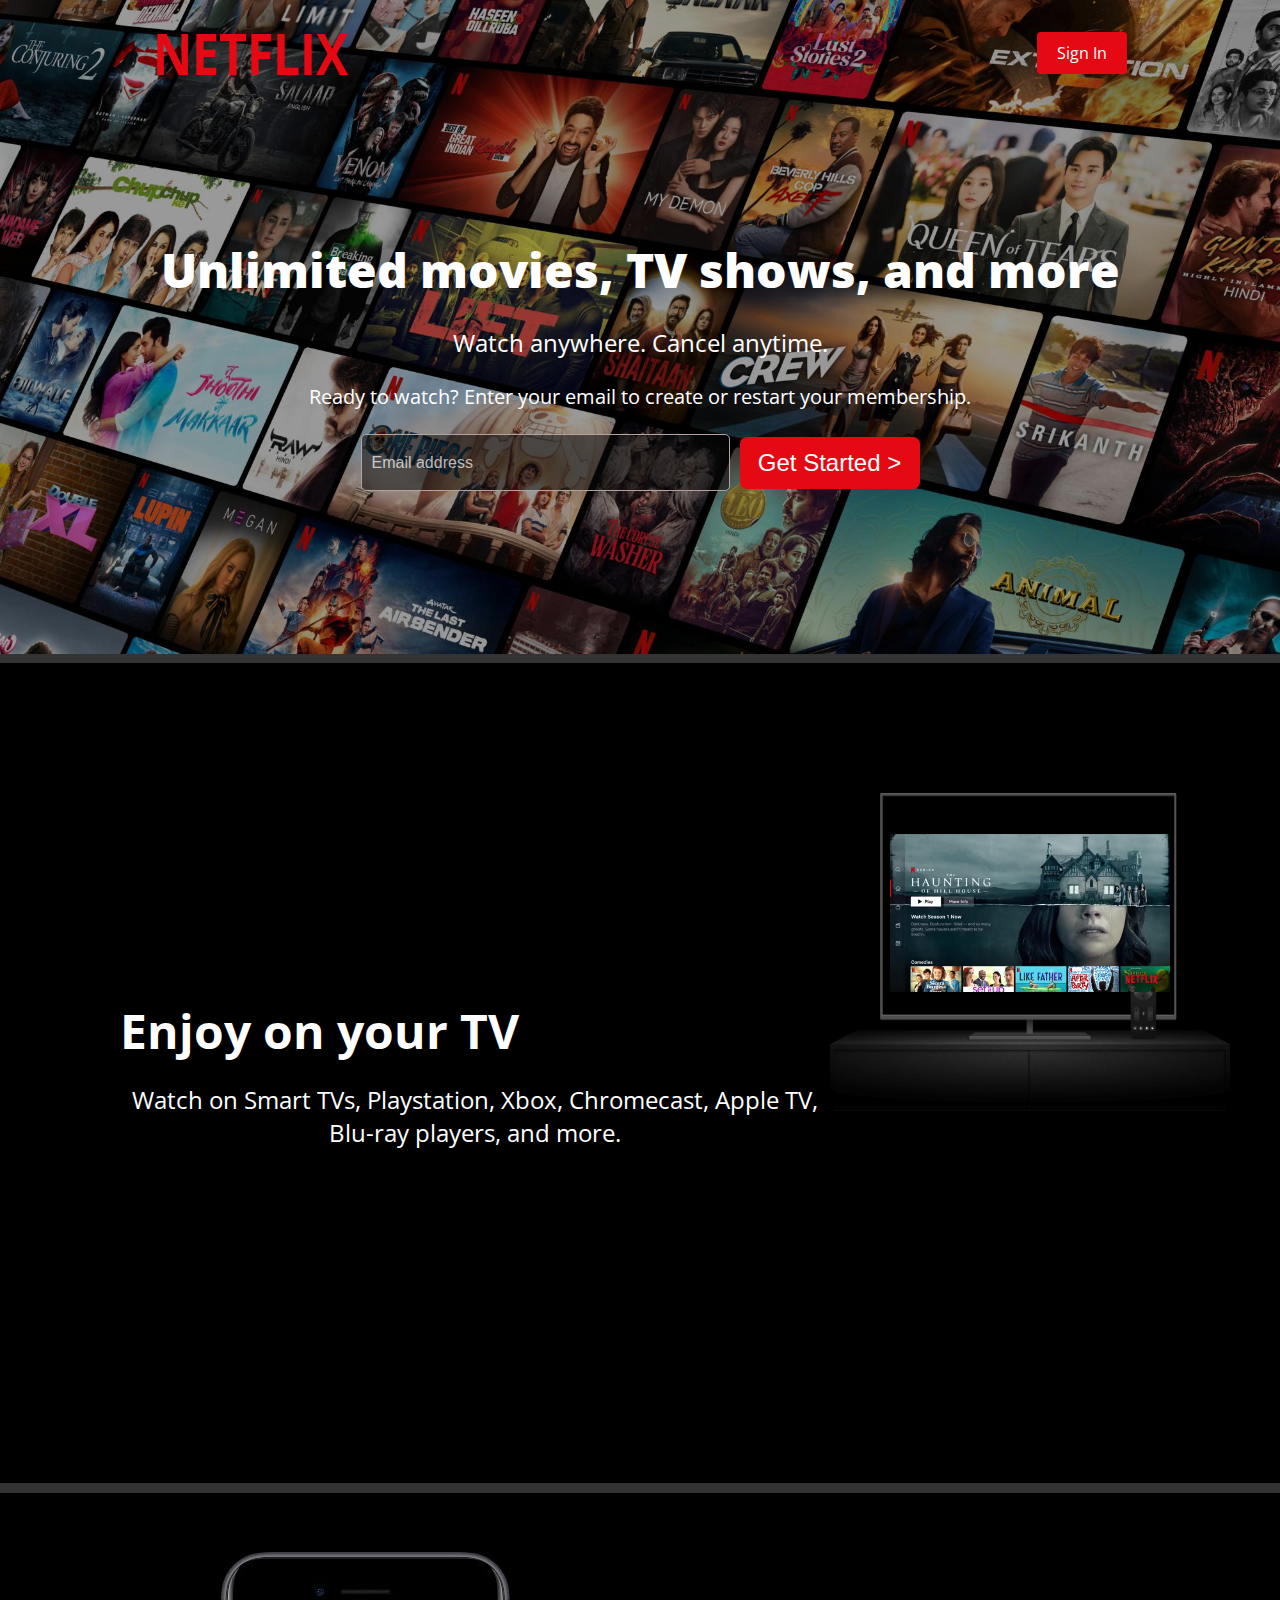
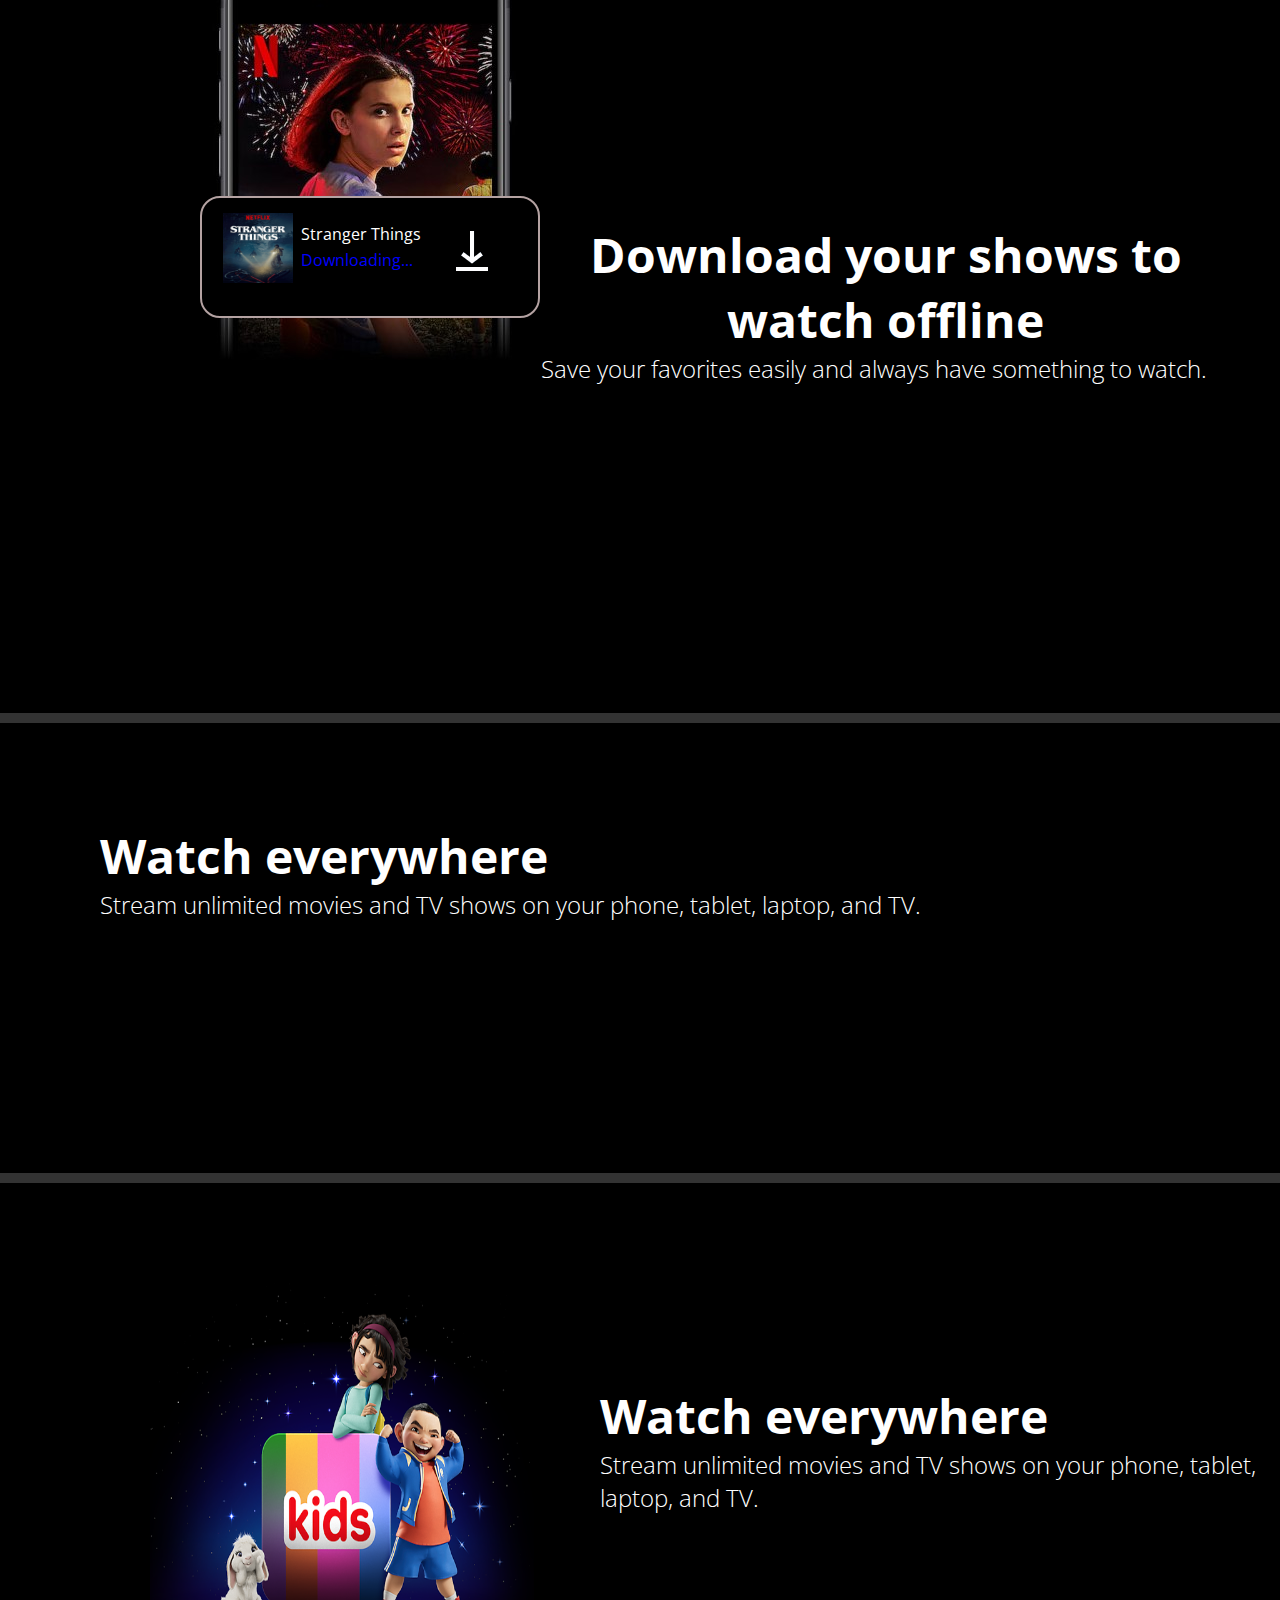
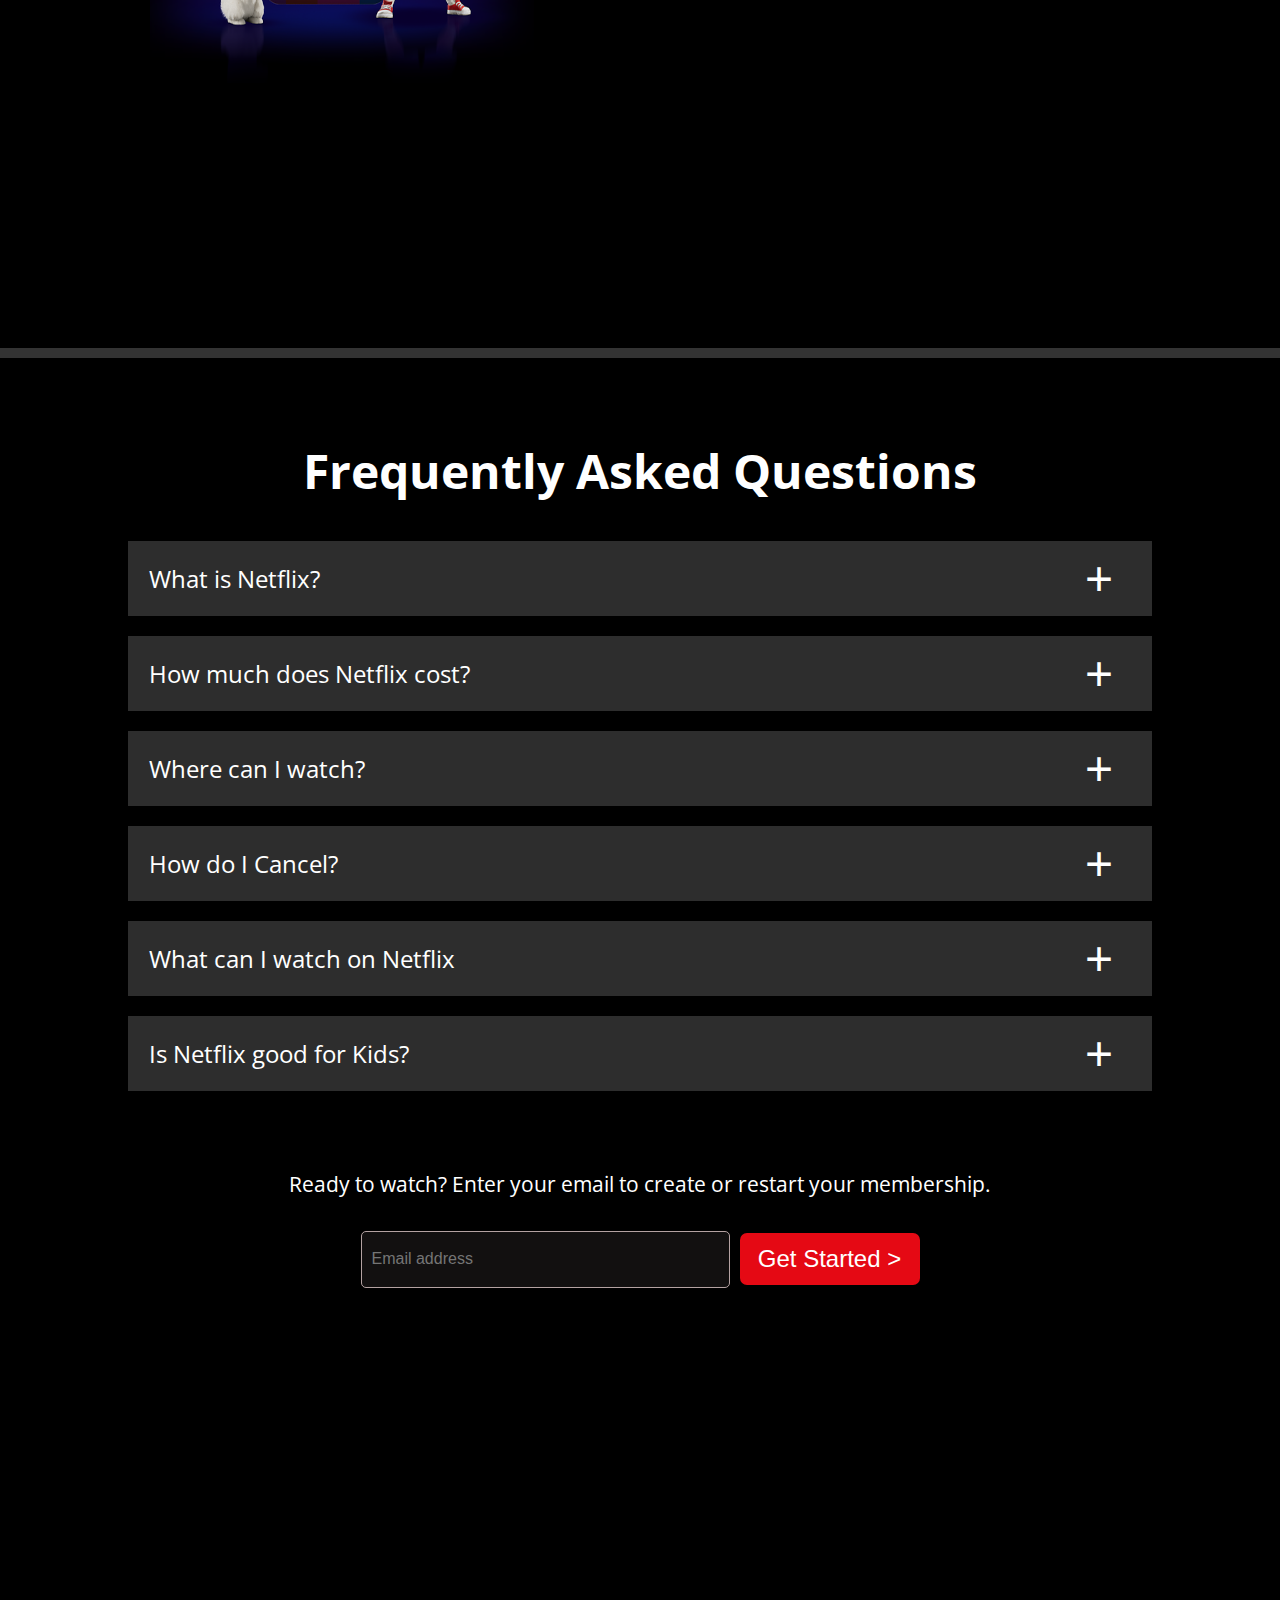
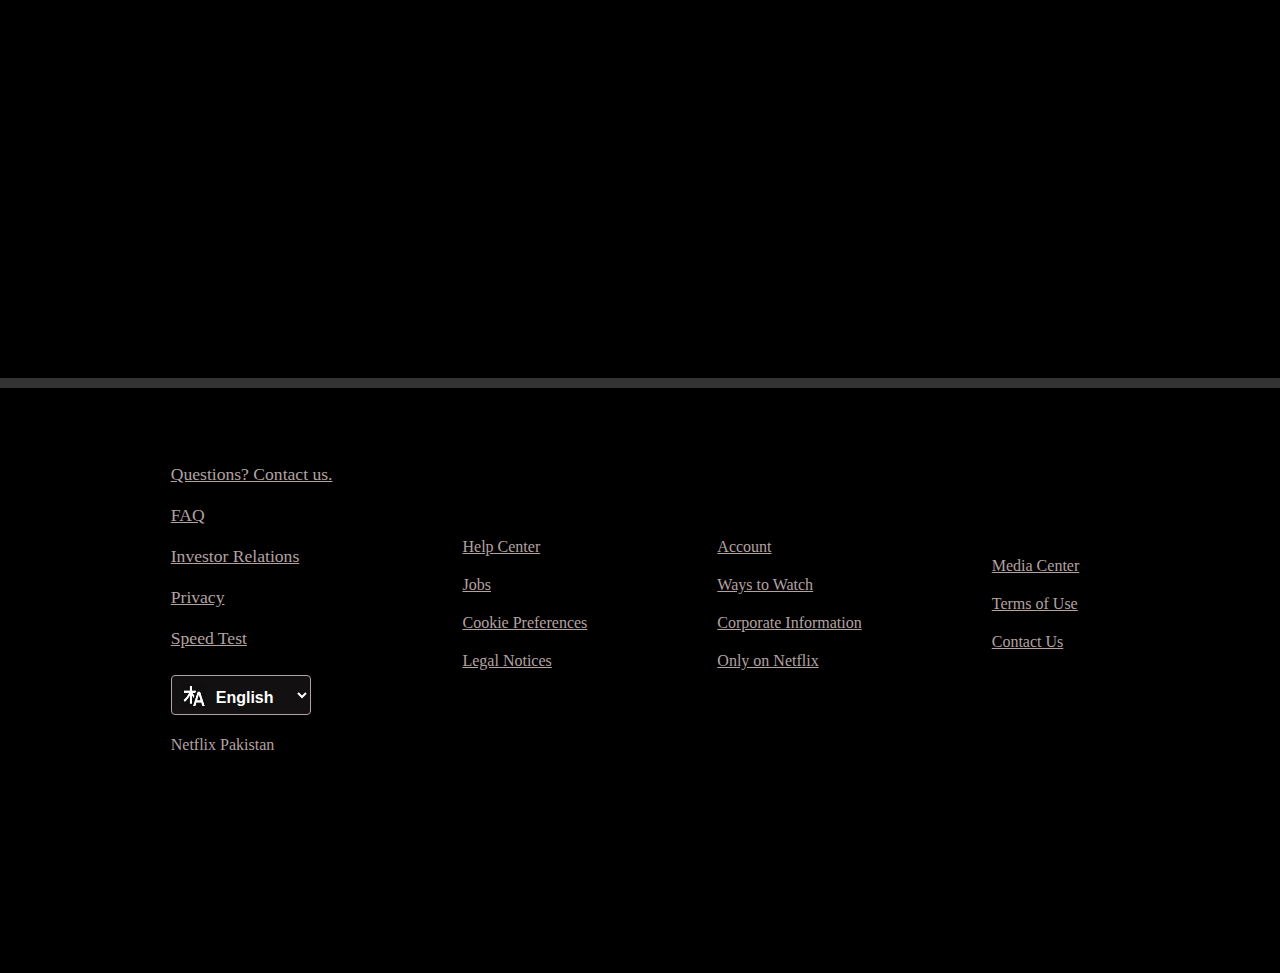
<file: index.html>
<!DOCTYPE html>
<html lang="en">

<head>
    <meta charset="UTF-8">
    <meta name="viewport" content="width=device-width, initial-scale=1.0">
    <title>Netflix Pakistan - Watch TV Shows Online, Watch Movies Online</title>
    <link rel="stylesheet" href="style.css">
    <link rel="shortcut icon" href="netflixtoplogo.jpeg" type="image/x-icon">
    <link rel="preconnect" href="https://fonts.googleapis.com">
    <link rel="preconnect" href="https://fonts.gstatic.com" crossorigin>
    <link href="https://fonts.googleapis.com/css2?family=Open+Sans:ital,wght@0,300..800;1,300..800&display=swap"
        rel="stylesheet">
        <link rel="stylesheet" media="screen and (max-width: 1000px)" href="phone.css">
      
    <script src="script.js"></script>
</head>

<body>
    <header id="header">
        <nav class="navbar">
            <span class="Netflixlogo">
                NETFLIX
            </span>
            <div class="signinbtn">
                <a href="#">Sign In</a>
            </div>
        </nav>

        <section>
            <div id="h1" class="headings">
                Unlimited movies, TV shows, and more
            </div>

            <div id="h2" class="headings">
                Watch anywhere. Cancel anytime.
            </div>

            <div id="h3" class="headings">
                Ready to watch? Enter your email to create or restart your membership.
            </div>

            <div class="headings">
                <form action="noaction.php">
                    <input type="email" name="" id="emailform" placeholder="Email address">
                </form>

                <button id="homebtn">
                    Get Started >
                </button>
            </div>
        </section>
    </header>
    <!--  -->
    <!--  -->
    <!--  -->
    <!--  -->
    <!--  -->
    <section id="newsection1">

        <div class="section2content">
            <div id="newsectionheading1">
                Enjoy on your TV
            </div>

            <div id="newsectioncontent1">
                Watch on Smart TVs, Playstation, Xbox, Chromecast, Apple TV, Blu-ray players, and more.
            </div>

        </div>

        <div class="tv-container">
            <img src="TV.png" alt="TV" id="section1TV">
            <video src="section1video.m4v" autoplay loop muted playsinline id="section1video"></video>
        </div>


    </section>
    <!--  -->
    <!--  -->
    <!--  -->
    <!--  -->
    <section id="newsection3">



        <div id="section3img1">
            <img src="img1.jpg" alt="">
            <div class="section3region">
                <div class="region3content">

                    <div id="section3img2">
                        <img src="img2.png" alt="">
                    </div>
                    <p id="region3p">Stranger Things</p>
                    <div>
                        <p class="Downloading">Downloading...</p>
                    </div>

                    <div class="playbtn">
                        <img src="download-icon.gif" alt="">
                    </div>
                </div>
            </div>
        </div>



        <div class="section3headings">

            <div class="section3h1">
                Download your shows to watch offline
            </div>
            <div class="section3h2">
                Save your favorites easily and always have something to watch.
            </div>
        </div>


    </section>


    <!--  -->
    <!--  -->
    <!--  -->
    <!--  -->
    <!--  -->
    <!--  -->
    <!--  -->

    <section id="section4">
        <div class="section4headings">
            <div class="sectionh1">
                Watch everywhere
            </div>
            <div class="sectionh2">
                Stream unlimited movies and TV shows on your phone, tablet, laptop, and TV.
            </div>
        </div>
    </section>


    <!--  -->
    <!--  -->
    <!--  -->
    <!--  -->
    <!--  -->


    <section id="section5">
        <div class="section5content">
            <div class="section5pic">
                <img src="section5pic.png" alt="">
            </div>
            <div class="section5headings">
                <div class="sectionh1">
                    Watch everywhere
                </div>
                <div class="sectionh2">
                    Stream unlimited movies and TV shows on your phone, tablet, laptop, and TV.
                </div>
            </div>
        </div>
    </section>

    <!--  -->
    <!--  -->
    <!--  -->
    <!--  -->
    <!--  -->
    <!--  -->
    <!--  -->
    <!--  -->
    <!-- <section id="section6">
       <div class="section6Contents">
        <div class="section6h1">
            Frequently Asked Questions
        </div>
       </div> 
    </section> -->
    <section id="section6">
        <div class="section6Contents">
            <div class="section6h1">
                Frequently Asked Questions
            </div>
            <div class="faq">
                <div class="faq-item">
                    <div class="faq-question">What is Netflix?
                        <div>

                            <button class="pluslogo">+</button>
                            <!-- <button class="crosslogo">❌</button> -->
                            <button class="crosslogo">
                                <svg width="24" height="24" viewBox="0 0 24 24" fill="none"
                                    xmlns="http://www.w3.org/2000/svg">
                                    <path d="M6 18L18 6M6 6L18 18" stroke="white" stroke-width="2"
                                        stroke-linecap="round" stroke-linejoin="round" />
                                </svg>
                            </button>

                        </div>
                    </div>

                    <div class="faq-answer">

                        Netflix is a streaming service that offers a wide variety of award-winning TV shows, movies,
                        anime, documentaries, and more on thousands of internet-connected devices.

                        You can watch as much as you want, whenever you want without a single commercial – all for one
                        low monthly price. There's always something new to discover and new TV shows and movies are
                        added every week!
                    </div>
                </div>
                <div class="faq-item">
                    <div class="faq-question">How much does Netflix cost?
                        <div>

                            <button class="pluslogo">+</button>
                            <!-- <button class="crosslogo">❌</button> -->
                            <button class="crosslogo">
                                <svg width="24" height="24" viewBox="0 0 24 24" fill="none"
                                    xmlns="http://www.w3.org/2000/svg">
                                    <path d="M6 18L18 6M6 6L18 18" stroke="white" stroke-width="2"
                                        stroke-linecap="round" stroke-linejoin="round" />
                                </svg>
                            </button>

                        </div>
                    </div>
                    <div class="faq-answer">
                        Watch Netflix on your smartphone, tablet, Smart TV, laptop, or streaming device, all for one
                        fixed monthly fee. Plans range from Rs 250 to Rs 1,100 a month. No extra costs, no contracts.
                    </div>
                </div>
                <div class="faq-item">
                    <div class="faq-question">Where can I watch?
                        <div>

                            <button class="pluslogo">+</button>
                            <!-- <button class="crosslogo">❌</button> -->
                            <button class="crosslogo">
                                <svg width="24" height="24" viewBox="0 0 24 24" fill="none"
                                    xmlns="http://www.w3.org/2000/svg">
                                    <path d="M6 18L18 6M6 6L18 18" stroke="white" stroke-width="2"
                                        stroke-linecap="round" stroke-linejoin="round" />
                                </svg>
                            </button>

                        </div>
                    </div>
                    <div class="faq-answer">
                        Watch anywhere, anytime. Sign in with your Netflix account to watch instantly on the web at
                        netflix.com from your personal computer or on any internet-connected device that offers the
                        Netflix app, including smart TVs, smartphones, tablets, streaming media players and game
                        consoles.

                        You can also download your favorite shows with the iOS or Android app. Use downloads to watch
                        while you're on the go and without an internet connection. Take Netflix with you anywhere.
                    </div>
                </div>
                <div class="faq-item">
                    <div class="faq-question">How do I Cancel?
                        <div>

                            <button class="pluslogo">+</button>
                            <!-- <button class="crosslogo">❌</button> -->
                            <button class="crosslogo">
                                <svg width="24" height="24" viewBox="0 0 24 24" fill="none"
                                    xmlns="http://www.w3.org/2000/svg">
                                    <path d="M6 18L18 6M6 6L18 18" stroke="white" stroke-width="2"
                                        stroke-linecap="round" stroke-linejoin="round" />
                                </svg>
                            </button>

                        </div>
                    </div>
                    <div class="faq-answer">
                        Netflix is flexible. There are no pesky contracts and no commitments. You can easily cancel your
                        account online in two clicks. There are no cancellation fees – start or stop your account
                        anytime.
                    </div>
                </div>
                <div class="faq-item">
                    <div class="faq-question">What can I watch on Netflix
                        <div>

                            <button class="pluslogo">+</button>
                            <button class="crosslogo">
                                <svg width="24" height="24" viewBox="0 0 24 24" fill="none"
                                    xmlns="http://www.w3.org/2000/svg">
                                    <path d="M6 18L18 6M6 6L18 18" stroke="white" stroke-width="2"
                                        stroke-linecap="round" stroke-linejoin="round" />
                                </svg>
                            </button>

                        </div>
                    </div>
                    <div class="faq-answer">
                        Netflix has an extensive library of feature films, documentaries, TV shows, anime, award-winning
                        Netflix originals, and more. Watch as much as you want, anytime you want.
                    </div>
                </div>
                <div class="faq-item">
                    <div class="faq-question">Is Netflix good for Kids?
                        <div>
                            <button class="pluslogo">+</button>

                            <button class="crosslogo">
                                <svg width="24" height="24" viewBox="0 0 24 24" fill="none"
                                    xmlns="http://www.w3.org/2000/svg">
                                    <path d="M6 18L18 6M6 6L18 18" stroke="white" stroke-width="2"
                                        stroke-linecap="round" stroke-linejoin="round" />
                                </svg>
                            </button>

                        </div>


                    </div>
                    <div class="faq-answer">
                        The Netflix Kids experience is included in your membership to give parents control while kids
                        enjoy family-friendly TV shows and movies in their own space.

                        Kids profiles come with PIN-protected parental controls that let you restrict the maturity
                        rating of content kids can watch and block specific titles you don’t want kids to see.
                    </div>
                </div>

            </div>

            <div>
                <p class="faqp">Ready to watch? Enter your email to create or restart your membership.</p>

            </div>
            <div class="headings">
                <form action="noaction.php">
                    <input type="email" name="" id="emailform1" placeholder="Email address">
                </form>

                <button id="homebtn">
                    Get Started >
                </button>
            </div>
        </div>
    </section>



    <!--  -->
    <!--  -->
    <!--  -->
    <!--  -->
    <!--  -->
    <section id="section7">
        <div class="section7content">
            <div class="section7content1">
                <ul>
                    <li><a href="">Questions? Contact us.</a></li>
                    <li><a href="">FAQ</a></li>
                    <li><a href="">Investor Relations</a></li>
                    <li><a href="">Privacy</a></li>
                    <li><a href="">Speed Test</a></li>
                </ul>
                <div class="languagelabel">
                    <div>

                        <img src="language.png" alt="Language Icon" id="languageIcon">
                    </div>
                    <select name="language" id="language">
                        <option value="English">English</option>
                    </select>

                </div>

                <div id="netflixpak">
                    <p>Netflix Pakistan</p>
                </div>


            </div>


            <div class="section7content2">
                <ul>
                    <li><a href="">Help Center</a></li>
                    <li><a href="">Jobs</a></li>
                    <li><a href="">Cookie Preferences</a></li>
                    <li><a href="">Legal Notices</a></li>

                </ul>
            </div>


            <div class="section7content3">
                <ul>
                    <li><a href="">Account</a></li>
                    <li><a href="">Ways to Watch</a></li>
                    <li><a href="">Corporate Information</a></li>
                    <li><a href="">Only on Netflix</a></li>
                </ul>
            </div>


            <div class="section7content4">
                <ul>
                    <li><a href="">Media Center</a></li>
                    <li><a href="">Terms of Use</a></li>
                    <li><a href="">Contact Us</a></li>
                </ul>
            </div>






        </div>


    </section>

</body>

</html>
</file>
<file: style.css>
body {
    background-color: #333;
}

html, body {
    margin: 0;
    padding: 0;
    width: 100%;
    height: 100%;
}

#header {
    position: relative;
}

#header::before {
    content: "";
    position: absolute;
    top: 0;
    left: 0;
    width: 100%;
    height: 130%;
    /* width: var(--header-width); */
    background: url(Bg1.jpg) no-repeat center center/cover;
    filter: brightness(0.8);
    opacity: 1;
    z-index: -1;
}

.navbar {
    display: flex;
    justify-content: space-between;
    align-items: center;
    padding: 20px 153px;
}

.Netflixlogo {
    color: rgb(229, 9, 20);
    font-size: 3rem;
    font-weight: bold;
    transform: scaleY(1.2); 
    text-align: center;
    font-family: "Open Sans", sans-serif;
}

.signinbtn a {
    color: white;
    background-color: rgb(229, 9, 20);
    padding: 10px 20px;
    text-decoration: none;
    border-radius: 4px;
    font-family: "Open Sans", sans-serif;
    font-size: 1rem;
}

.signinbtn a:hover {
    background-color: rgb(171, 23, 30);
}

.headings {
    display: flex;
    justify-content: center;
    align-items: center;
    padding: 12px 3px;
}

#h1 {
    font-size: 3rem;
    font-weight: 900;
    margin-top: 120px;
    font-family: "Open Sans", sans-serif;
    color: rgb(255, 255, 255);
}

#h2 {
    font-size: 1.5rem;
    font-weight: 400;
    font-family: "Open Sans", sans-serif;
    color: white;
}

#h3 {
    font-size: 1.25rem;
    font-weight: 400;
    font-family: "Open Sans", sans-serif;
    color: white;
}

#emailform {
    width: 347px;
    height: 35px;
    margin-right: 10px;
    background-color: rgba(10, 9, 9, 0.523);
    border: 1.5px solid rgb(180, 162, 162); 
    border-radius: 5px;
    color: white; 
    padding: 10px; 
    font-size: 1rem; 
}

#emailform::placeholder {
    color: rgba(255, 255, 255, 0.7); 
}

#emailform:focus {
    border: 4px solid white;
}

#homebtn {
    width: 180px;
    height: 52px;  
    border: none;
    border-radius: 7px;
    background-color: rgb(229, 9, 20);
    color: white;
    font-size: 1.5rem;
    cursor: pointer;
}

#homebtn:hover {
    background-color: rgb(171, 23, 30);
}

#newsection1 {
    padding: 50px;
    margin-top: 160px;
    background-color: black;
    color: white;
    height: 80%;
    text-align: center;
    font-family: "Open Sans", sans-serif;
    display: flex;
    flex-direction: row;
}

#section1TV {
    width: 400px;
    height: 400px;
}

#section1video {
    position: absolute;
    width: 280px;
    height: 158px;
    top: 50%;
    left: 50%;
    transform: translate(-50%, -50%);
    
}

.tv-container {
    position: relative;
    width: 400px;
    height: 400px;
}

#newsectionheading1 {
    font-size: 3rem;
    font-weight: 700;
    margin-bottom: 20px;
}

#newsectioncontent1 {
    font-size: 1.5rem;
    font-weight: 400;
}

.section2content {
    display: flex;
    flex-direction: column;
    justify-content: center;
    align-items: flex-start;
    padding-left: 70px;
}


/*  */
/*  */
/*  */
/*  */
#newsection3{
    padding: 50px;
    margin-top: 10px;
    background-color: black;
    color: white;
    height: 80%;
    text-align: center;
    font-family: "Open Sans", sans-serif;
    display: flex;
    flex-direction: row;
}
#section3img1 {
    position: relative;
    padding-left: 150px;
}

#section3img2 img{
    height: 70px;
    width: 70px;
}


#section3img2 {

    position: absolute;
    top: 15px;
    left: 21px;
   
   
}

.region3content{
    display: flex;
    flex-direction: row;

}

#region3p{
position: absolute;
top: 9px;
left: 99px;
    
}

.section3region{
    position: absolute;
    top: 253px;
    left: 150px;
    width: 336px;
    height: 118px;
    border-radius: 20px;
    background-color: black;
    color: white;
    border: 2px solid rgb(180, 162, 162);

}
.Downloading{
    position: absolute;
    top: 35px;
left: 99px;
    color: blue;

}

.playbtn{
    width: 50px;
    position: absolute;
    top: 3px;
    left: 220px;
}

.section3{
    display: flex;
    flex-direction: row;
}

.section3headings{
    display: flex;
    flex-direction: column;
    justify-content: center;
    align-items: flex-start;
    padding-left: 10px;
}

.section3h1{
    font-family: "Open Sans", sans-serif;
    font-size: 3rem;
    font-weight: 700;
 
}

.section3h2{
    font-family: "Open Sans", sans-serif;
    font-size: 1.5rem;
    font-weight: 300;
 
}


/*  */
/*  */
/*  */
/*  */
/*  */
/*  */
/*  */

#section4{
    background-color: black;
   height: 50%;
   margin-top: 10px;
}

.section4headings{
    display: flex;
    flex-direction: column;
    justify-content: center;
    align-items: flex-start;
    padding-left: 100px;
    padding-top: 100px;
}


.sectionh1{
    font-family: "Open Sans", sans-serif;
    font-size: 3rem;
    font-weight: 700;
    color: white;
 
}

.sectionh2{
    font-family: "Open Sans", sans-serif;
    font-size: 1.5rem;
    font-weight: 300;
    color: white;

 
}


/*  */
/*  */
/*  */
/*  */
/*  */

#section5{
    background-color: black;
   height: 85%;
   margin-top: 10px;
}

.section5content{
    display: flex;
    flex-direction: row;
   
    align-items: flex-start;
    padding-left: 100px;
    padding-top: 100px;
}

.section5pic img{
    padding-left: 50px;
    width: 400px;
    height: 400px;
}

.section5headings{
    display: flex;
    flex-direction: column;
    justify-content: center;
    align-items: flex-start;
    padding-left: 50px;
    padding-top: 100px;
}


/*  */
/*  */
/*  */
/*  */



.faq {
    margin-top: 30px;
    text-align: left;
    width: 80%;
    
    margin: 38px auto;
}

.faq-item {
   
    margin-bottom: 20px;
    border: 1px solid rgb(45, 45, 45);
   
  
    overflow: hidden;
}

.faq-question {
    position: relative;
    padding: 20px;
 
    background-color: #2d2d2d;
    color: white;
    font-family: "Open Sans", sans-serif;
    cursor: pointer;
    font-size: 1.5rem;
}

.faq-answer {
    margin-top: 2px;
    display: none;
    padding: 15px;

     color: white;
    font-family: "Open Sans", sans-serif;
    
    background-color: #2d2d2d;
    font-size: 1.2rem;
}

.faqp{
    font-size: 1.3rem;
    color: white;
    font-family: "Open Sans", sans-serif;

}

#section6{
    background-color: black;
   height: 180%;
   margin-top: 10px;
}

.section6Contents{
    display: flex;
    flex-direction: column;
    align-items: center;
    padding-top: 80px;
}
.pluslogo {
    position: absolute;
    color: white;
    background-color: transparent;
    font-size: 3rem;
    top: 8px;
    left: 950px;
    border: 0px;
}

.crosslogo{
    position: absolute;
    color: white !important;

    background-color: transparent;
    font-size: 3rem;
  
    top: 8px;
    left: 950px;
    border: 0px;

}

.crosslogo {
    display: none;
}

.section6h1{
    font-family: "Open Sans", sans-serif;
    font-size: 3rem;
    font-weight: 700;
    color: white;
    display: flex;
    justify-content: center;
    align-items: center;    
}


#emailform1 {
    width: 347px;
    height: 35px;
    margin-right: 10px;
    background-color: rgb(18, 16, 16);
    border: 1px solid rgb(180, 162, 162); 
    border-radius: 5px;
    color: white; 
    padding: 10px; 
    font-size: 1rem; 
}

/*  */
/*  */
/*  */
/*  */
/*  */
#section7{
    background-color: black;
   height: 65%;
   margin-top: 10px;
}

.section7content{
    display: flex;
    flex-direction: row;
    align-items: center;
    justify-content: center;
    padding-top: 50px;
   
}

.section7content1{
    display: flex;
    flex-direction: column;
    padding-right: 70px;
  
  
}

.section7content1 ul li {
    padding: 10px 10px;
    font-size: 1.1rem;
}


.section7content1 ul li a{
    color: rgb(180, 162, 162);
  

}

.languagelabel {
    position: relative;
    margin-left: 50px;
  
  
}

#languageIcon {
   position: absolute;
    width: 24px; 
    height: 24px;
    top: 9px;
    left: 11px;
    z-index: 1;
    
  
}

#language {
  
    width: 140px;
    height: 40px;
    background-color: rgb(18, 16, 16);
    color: white;
    font-size: 1rem;
    font-weight: 600;
    border: 1px solid rgb(180, 162, 162);
    border-radius: 4px;
   padding-top: 4px;
   padding-left: 40px;
}

#language:focus{
    border: 3px solid rgb(180, 162, 162);
}
#netflixpak{
    color: rgb(180, 162, 162); 
    margin-left: 50px;
    margin-top: 5px;
}

.section7content2{
    display: flex;
    flex-direction: column;
    padding-right: 70px;
}

.section7content2 ul li a{
    color: rgb(180, 162, 162); 
}

.section7content2 ul li {
    padding: 10px 10px;
}


.section7content3{
    display: flex;
    flex-direction: column;
    padding-right: 70px;
}

.section7content3 ul li a{
    color: rgb(180, 162, 162); 
}


.section7content3 ul li {
    padding: 10px 10px;
}


.section7content4{
    display: flex;
    flex-direction: column;
    padding-right: 70px;
}

.section7content4 ul li a{
    color: rgb(180, 162, 162); 
}

.section7content4 ul li {
    padding: 10px 10px;
}
</file>
<file: phone.css>
html, body{
    
}

#header::before {
    content: '';
   
    width: var(--header-width);
   
}



#newsection1{
    width: var(--header-width);
}

#newsection3{
    width: var(--header-width);
}


#section4{
    width: var(--header-width);
}

#section5{
    width: var(--header-width);
}

#section6{
    width: var(--header-width);
}

#section7{
    width: var(--header-width);
}
</file>
